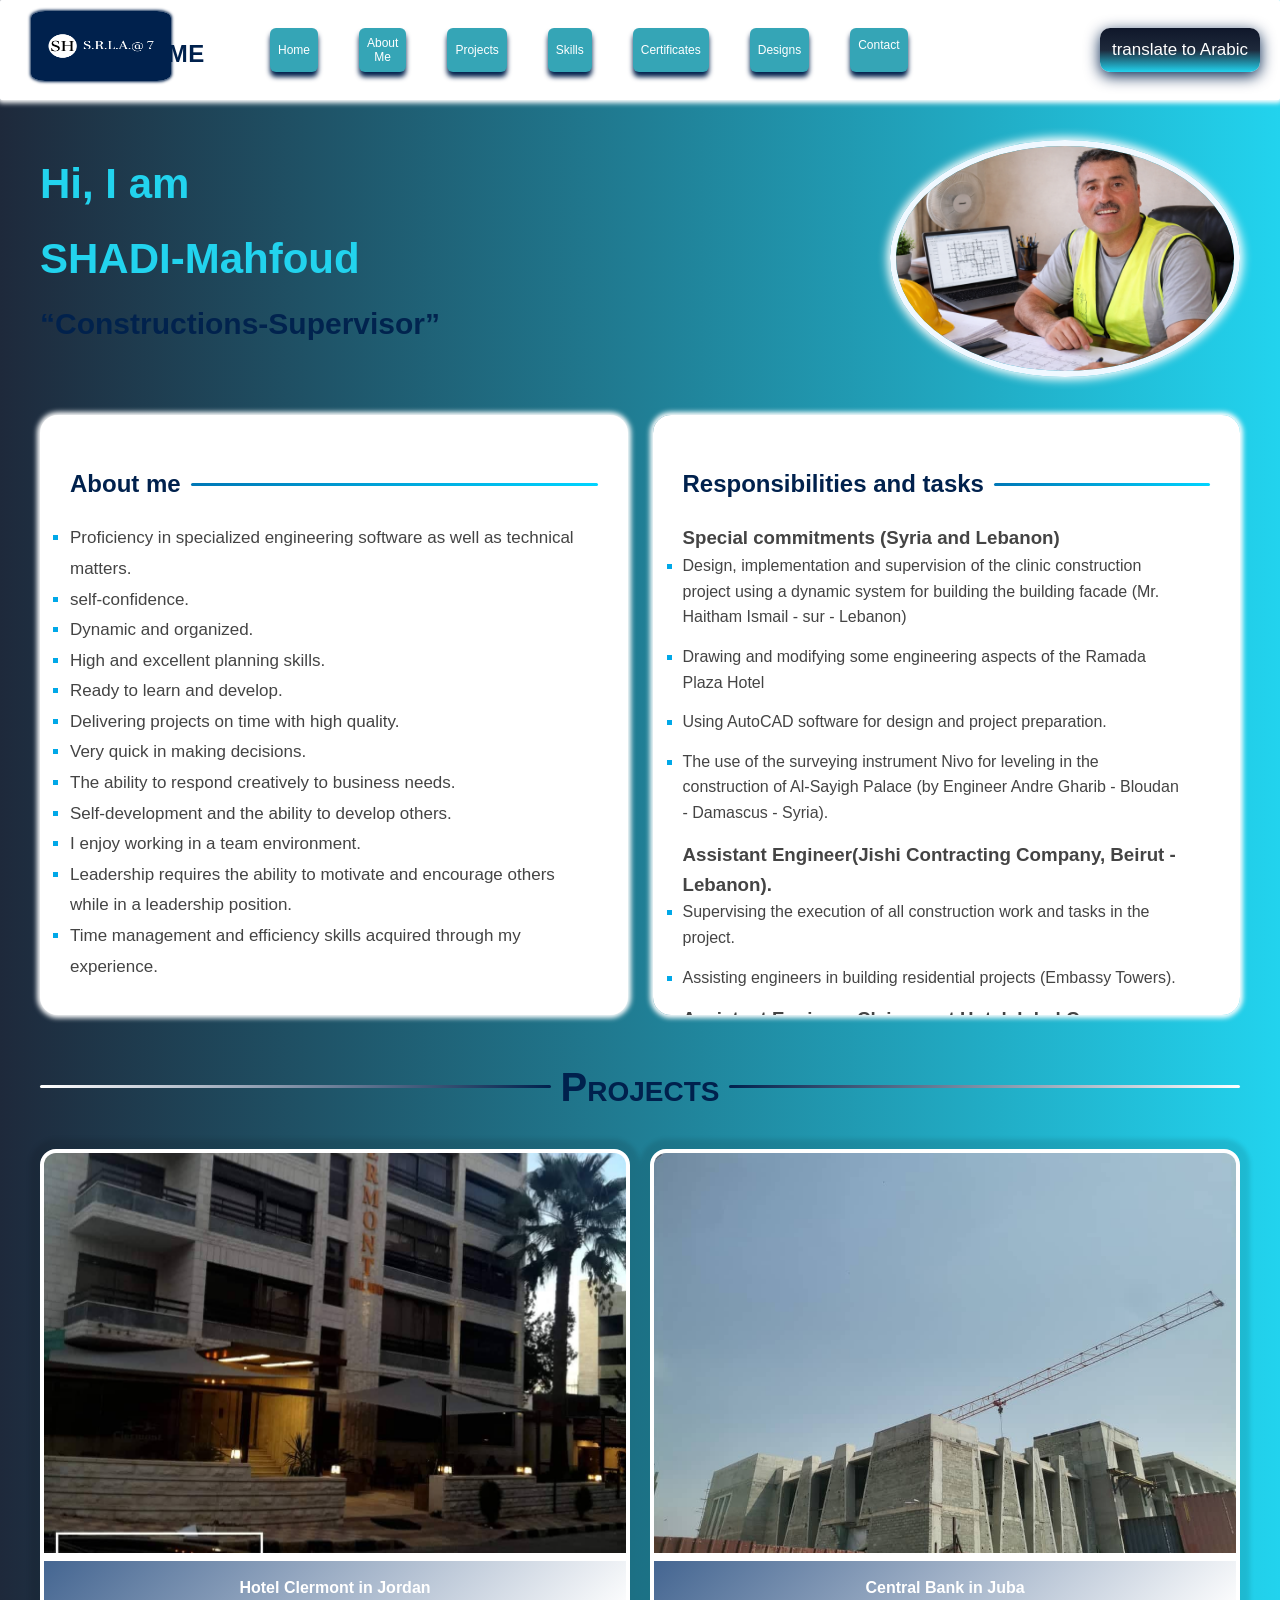
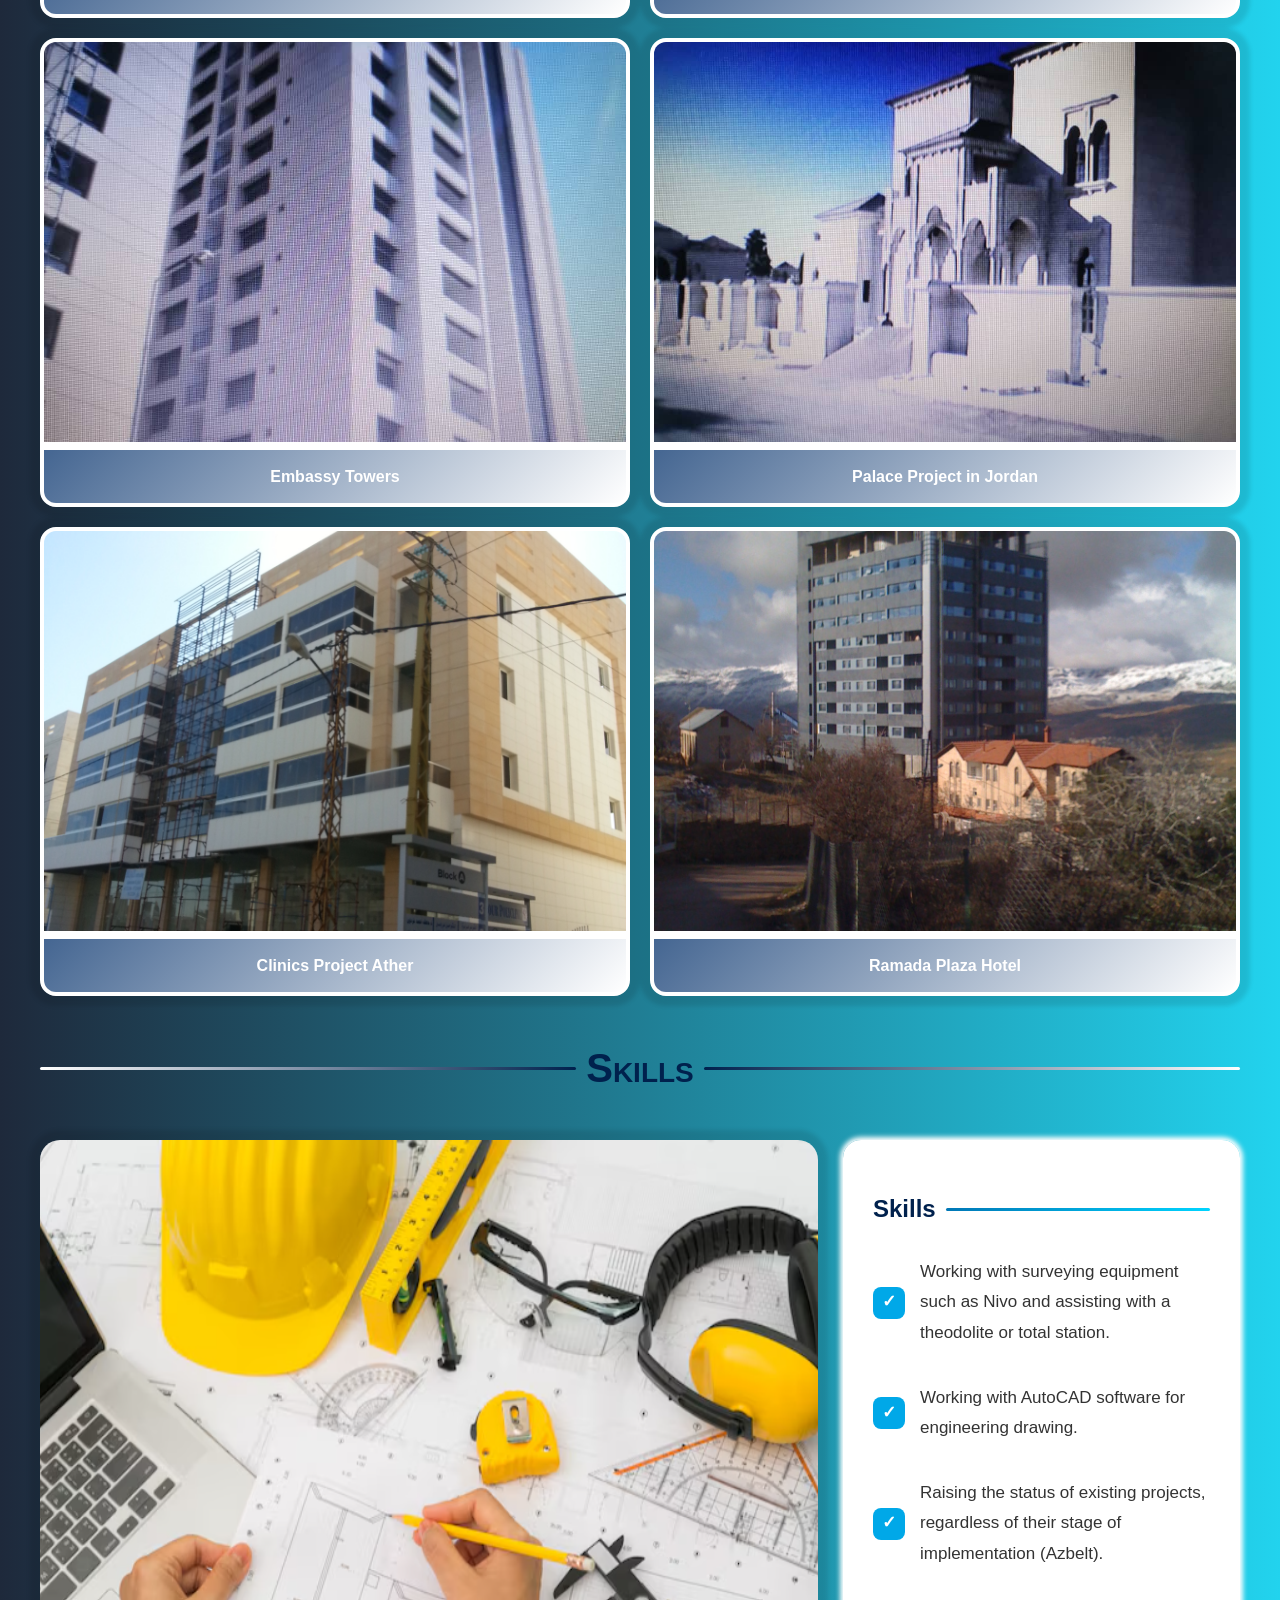
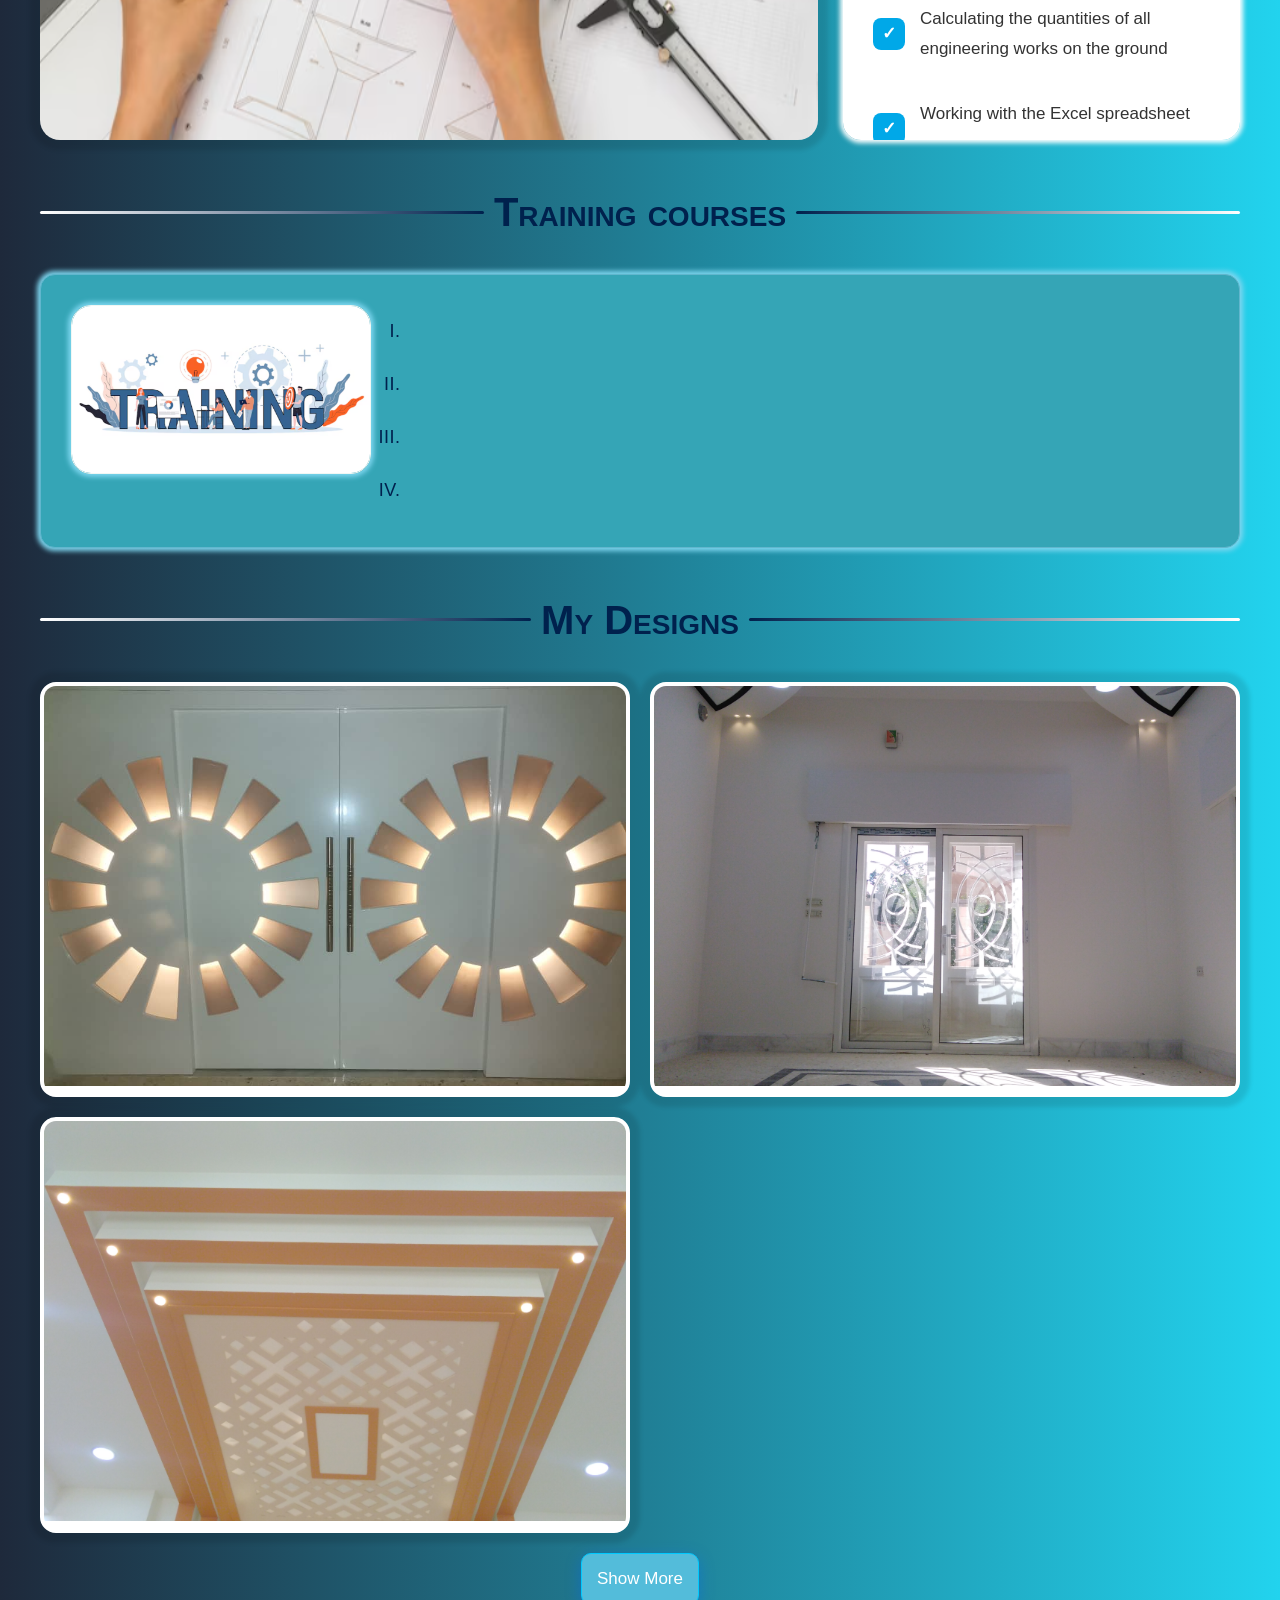
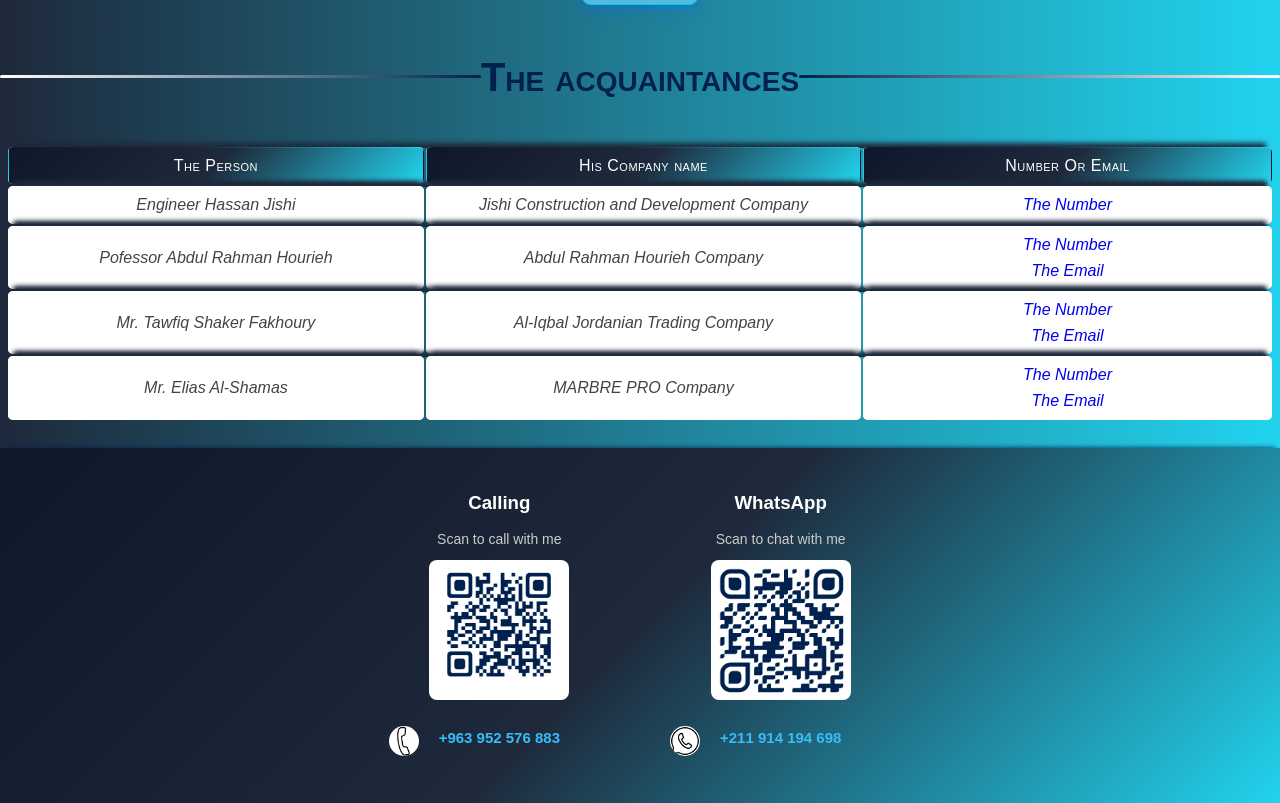
<file: index.html>
<!DOCTYPE html>
<html lang="en" dir="auto">

<head>
    <meta charset="UTF-8">
    <meta name="viewport" content="width=device-width, initial-scale=1.0">
    <title data-en="SHADI-Mahfoud" data-ar="شادي محفوض">SHADI-Mahfoud</title>
    <link rel="stylesheet" href="style.css">
    <link rel="icon" href="./logo.png">
    <meta name="description" content="Portfolio about me and my experiances">
    <script src="./script.js" defer></script>
</head>

<body>

    <!-- زر تبديل اللغة (ثابت في الأعلى) -->
    <button id="lang-toggle" class="lang-btn">
        translate to Arabic
    </button>

    <header>
        <div class="brand">
        <a class="navbar-brand">
            <img src="logo.png" alt="brand"  class="nav-photo">
            </div>
            <div class="marquee-container">
                <span class="SS" data-en="RESUME" data-ar="السيرة الذاتية">RESUME</span>
            </div>
        </a>

        <nav id="AA">
            <div class="nav">
                <button class="B" onclick="document.getElementById('A').scrollIntoView({behavior:'smooth'})"
                    data-en="Home" data-ar="الرئيسية">Home</button>
                <button class="B" onclick="document.getElementById('aa').scrollIntoView({behavior:'smooth'})"
                    data-en="About Me" data-ar="عني">About Me</button>
                <button class="B" onclick="document.getElementById('AAA').scrollIntoView({behavior:'smooth'})"
                    data-en="Projects" data-ar="مشاريعي">Projects</button>
                <button class="B" onclick="document.getElementById('AAAA').scrollIntoView({behavior:'smooth'})"
                    data-en="Skills" data-ar="مهاراتي">Skills</button>
                <button class="B" onclick="window.location.href='index2.html'" target="_self" data-en="Certificates"
                    data-ar="الشهادات">Certificates</button>
                <button class="B" onclick="document.getElementById('De').scrollIntoView({behavior:'smooth'})"
                    data-en="designs" data-ar="تصاميم">Designs</button>
                <a href="mailto:shadi.mahfoud7@gmail" class="B" data-en="Contact" data-ar="تواصل"> Contact</a>
            </div>
        </nav>
      
    
    </header>

    <div class="container">

        <section class="content">
            <div class="section-content">
                <div class="header-text">
                    <h3 class="name" id="A" data-en="Hi, I am" data-ar="مرحبا، أنا">Hi, I am</h3>
                    <h1 class="name" data-en="SHADI-Mahfoud" data-ar="شادي محفوض">SHADI-Mahfoud</h1>
                    <p class="title" data-en="Constructions-Supervisor" data-ar="مشرف إنشاءات"><q>Constructions-Supervisor</q>
                    </p>
                </div>
                <div class="profile-image">
                    <img src="./file_00000000949871fdbe16b26cdf6a8766.png" alt="Shadi -mahfoud">
                </div>
            </div>
        </section>


        <section>
            <div class="main-content">
                <div class="card" id="aa">
                    <h2 class="section-title" data-en="About me" data-ar="نبذة عني">About me</h2>
                    <ul class="about-text">
                        <li data-en="Proficiency in specialized engineering software as well as technical matters."
                            data-ar="إتقان برامج الهندسة المتخصصة بالإضافة إلى المسائل الفنية.">Proficiency in
                            specialized engineering software as well as technical matters.</li>
                        <li data-en="self-confidence." data-ar="الثقة بالنفس.">self-confidence.</li>
                        <li data-en="Dynamic and organized." data-ar="ديناميكي ومنظم.">Dynamic and organized.</li>
                        <li data-en="High and excellent planning skills." data-ar="مهارات تخطيط عالية وممتازة.">High and
                            excellent planning skills.</li>
                        <li data-en="Ready to learn and develop." data-ar="مستعد للتعلم والتطوير.">Ready to learn and
                            develop.</li>
                        <li data-en="Delivering projects on time with high quality."
                            data-ar="تسليم المشاريع في الوقت المحدد وبجودة عالية.">Delivering projects on time with high
                            quality.</li>
                        <li data-en="Very quick in making decisions." data-ar="سريع جداً في اتخاذ القرارات.">Very quick
                            in making decisions.</li>
                        <li data-en="The ability to respond creatively to business needs."
                            data-ar="القدرة على الاستجابة الإبداعية لحاجات العمل.">The ability to respond creatively to
                            business needs.</li>
                        <li data-en="Self-development and the ability to develop others."
                            data-ar="التطوير الذاتي والقدرة على تطوير الآخرين.">Self-development and the ability to
                            develop others.</li>
                        <li data-en="I enjoy working in a team environment." data-ar="أستمتع بالعمل ضمن بيئة فريق.">I
                            enjoy working in a team environment.</li>
                        <li data-en="Leadership requires the ability to motivate and encourage others while in a leadership position."
                            data-ar="القيادة, لدي القدرة على تحفيز وتشجيع الآخرين أثناء تولي منصب قيادي.">Leadership
                            requires the ability to motivate and encourage others while in a leadership position.</li>
                        <li data-en="Time management and efficiency skills acquired through my experience"
                            data-ar="مهارات إدارة الوقت والكفاءة المكتسبة من خلال خبرتي">Time management and efficiency
                            skills acquired through my experience.</li>
                    </ul>
                </div>

                <!-- Responsibilities -->
                <div class="card">
                    <h2 class="section-title" data-en="Responsibilities and tasks" data-ar="المسؤوليات والمهام">
                        Responsibilities and tasks</h2>
                    <ul class="experience-list">
                        <h3 data-en="Special commitments (Syria and Lebanon)" data-ar="التزامات خاصة (سوريا ولبنان)">
                            Special commitments (Syria and Lebanon)</h3>
                        <li data-en="Design, implementation and supervision of the clinic construction project using a dynamic system for building the building facade (Mr. Haitham Ismail - sur - Lebanon)"
                            data-ar="تصميم وتنفيذ وإشراف مشروع بناء العيادة باستخدام نظام ديناميكي لبناء واجهة المبنى (السيد هيثم إسماعيل - صور - لبنان)">
                            Design, implementation and supervision of the clinic construction project using a dynamic
                            system for building the building facade (Mr. Haitham Ismail - sur - Lebanon)</li>
                        <li data-en="Drawing and modifying some engineering aspects of the Ramada Plaza Hotel"
                            data-ar="رسم وتعديل بعض الجوانب الهندسية لفندق رمادا بلازا">Drawing and modifying some
                            engineering aspects of the Ramada Plaza Hotel</li>
                        <li data-en="Using AutoCAD software for design and project preparation"
                            data-ar="استخدام برنامج أوتوكاد للتصميم وإعداد المشاريع">Using AutoCAD software for design
                            and project preparation.</li>
                        <li data-en="The use of the surveying instrument Nivo for leveling in the construction of Al-Sayigh Palace (by Engineer Andre Gharib - Bloudan - Damascus - Syria)"
                            data-ar="استخدام جهاز المساحة نيفو للتسوية في بناء قصر الصايغ (بواسطة المهندس أندريه غريب - بلودان - دمشق - سوريا)">
                            The use of the surveying instrument Nivo for leveling in the construction of Al-Sayigh
                            Palace (by Engineer Andre Gharib - Bloudan - Damascus - Syria).</li>

                        <h3 data-en="Assistant Engineer (Jishi Contracting Company, Beirut - Lebanon)"
                            data-ar=" مساعد مهندس (شركة جيشي للمقاولات، بيروت - لبنان)">Assistant Engineer(Jishi
                            Contracting Company, Beirut - Lebanon).</h3>
                        <li data-en="Supervising the execution of all construction work and tasks in the project"
                            data-ar="إشراف تنفيذ جميع أعمال البناء والمهام في المشروع">Supervising the execution of all
                            construction work and tasks in the project.</li>
                        <li data-en="Assisting engineers in building residential projects (Embassy Towers)"
                            data-ar="مساعدة المهندسين في بناء المشاريع السكنية (أبراج السفارة)">Assisting engineers in
                            building residential projects (Embassy Towers).</li>

                        <h3 data-en="Assistant Engineer Clairemont Hotel, Iqbal Company, Amman - Jordan"
                            data-ar=" مساعد  مهندس فندق كليرمونت، شركة إقبال، عمان - الأردن">Assistant Engineer
                            Clairemont Hotel, Iqbal Company, Amman - Jordan.</h3>
                        <li data-en="Redesigning and restructuring the top floor of the hotel and converting it from apartments to single rooms."
                            data-ar="إعادة تصميم وإعادة هيكلة الطابق العلوي للفندق وتحويله من شقق إلى غرف فردية.">
                            Redesigning and restructuring the top floor of the hotel and converting it from apartments
                            to single rooms.</li>
                        <h3 data-en="Technical Supervisor and Executive Supervisor, Five Star Hotel (Ramada Plaza - Bloudan - Damascus - Syria)"
                            data-ar="مشرف فني ومشرف تنفيذي، فندق خمس نجوم (رمادا بلازا - بلودان - دمشق - سوريا)">
                            Technical Supervisor and Executive Supervisor, Five Star Hotel (Ramada Plaza - Bloudan -
                            Damascus - Syria).</h3>
                        <li data-en="Stone installation on hotel facades (using a mechanical system)"
                            data-ar="تركيب الحجر على واجهات الفندق (باستخدام نظام ميكانيكي)">Stone installation on hotel
                            facades (using a mechanical system).</li>
                        <li data-en="Preparing the carpentry and stonework for the hotel's floor facades"
                            data-ar="إعداد الأعمال النجارة والحجر لواجهات طوابق الفندق">Preparing the carpentry and
                            stonework for the hotel's floor facades.</li>
                        <li data-en="Wood working work inside the hotel" data-ar="أعمال النجارة الخشبية داخل الفندق">
                            Wood working work inside the hotel.</li>
                        <li data-en="Performing all work related to the installation of gypsum boards on walls and ceilings"
                            data-ar="تنفيذ جميع الأعمال المتعلقة بتركيب ألواح الجبس على الجدران والسقوف">Performing all
                            work related to the installation of gypsum boards on walls and ceilings.</li>
                        <li data-en="Adjusting and raising balconies and some floors of the building for fire suppression systems"
                            data-ar="تعديل ورفع الشرفات وبعض طوابق المبنى لأنظمة مكافحة الحريق">Adjusting and raising
                            balconies and some floors of the building for fire suppression systems.</li>
                        <li data-en="Study and execution of topographic surveys for the main street in front of the hotel, as well as elevators, stairs, and some floors - Follow-up and supervision of construction work at Majesty Cafe - Al-Mazzeh Street - Damascus"
                            data-ar="دراسة وتنفيذ المسوحات الطبوغرافية للشارع الرئيسي أمام الفندق، بالإضافة إلى المصاعد والسلالم وبعض الطوابق - متابعة وإشراف أعمال البناء في مقهى ماجيستي - شارع المزة - دمشق">
                            Study and execution of topographic surveys for the main street in front of the hotel, as
                            well as elevators, stairs, and some floors - Follow-up and supervision of construction work
                            at Majesty Cafe - Al-Mazzeh Street - Damascus</li>
                        <li data-en="Calculation of quantities of carpentry work used in the office of Mr. Tariq Ibrahim - Al-Mazzeh - Damascus"
                            data-ar="حساب كميات أعمال النجارة المستخدمة في مكتب السيد طارق إبراهيم - المزة - دمشق">
                            Calculation of quantities of carpentry work used in the office of Mr. Tariq Ibrahim -
                            Al-Mazzeh - Damascus.</li>

                        <h3 data-en="(The company's top official) Marb.Pro Company is headquartered in Lebanon, but operates in Jordan."
                            data-ar="(المسؤول الأعلى في الشركة) شركة مارب.برو مقرها في لبنان، لكن تعمل في الأردن.">(The
                            company's top official)Marb.Pro Company is headquartered in Lebanon, but operates in Jordan.
                        </h3>
                        <li data-en="Implementation and supervision of stone cladding works for exterior facades using a mechanical system"
                            data-ar="تنفيذ وإشراف أعمال تكسية الحجر لواجهات خارجية باستخدام نظام ميكانيكي">
                            Implementation and supervision of stone cladding works for exterior facades using a
                            mechanical system. </li>
                        <li data-en="Interior tiling, gardens, waterfalls and swimming pools"
                            data-ar="تبليط داخلي، حدائق، شلالات ومسابح">Interior tiling, gardens, waterfalls and
                            swimming pools.</li>

                        <h4 data-en="Projects :" data-ar="المشاريع :">Projects :</h4>
                        <ol type="I">
                            <li data-en="Mr. Tawfiq Fakhoury's Palace Project (Dabouq - Amman - Jordan)."
                                data-ar="مشروع قصر السيد توفيق فاخوري (دابوق - عمان - الأردن).">Mr. Tawfiq Fakhoury's
                                Palace Project (Dabouq - Amman - Jordan).</li>
                            <li data-en="Mr. Walid Fakhoury's villa project (Mahis - Amman - Jordan)."
                                data-ar="مشروع فيلا السيد وليد فاخوري (ماحس - عمان - الأردن).">Mr. Walid Fakhoury's
                                villa project (Mahis - Amman - Jordan).</li>
                        </ol>
                        <h3 data-en="Abdul Rahman Hourieh Contracting Company, Beirut, Lebanon"
                            data-ar="شركة عبد الرحمن حورية للمقاولات بيروت-لبنان">Abdul Rahman Hourieh Contracting
                            Company, Beirut, Lebanon.</h3>
                        <h4 data-en="surveyor's assistant" data-ar="مساعد مساح"><strong>surveyor's assistant</strong>
                        </h4>
                        <ol type="A">
                            <li data-en="Beit Al Khair School Project, Beirut, Lebanon"
                                data-ar="مشروع مدرسة بيت الخير.بيروت- لبنان">Beit Al Khair School Project, Beirut,
                                Lebanon.</li>
                            <li data-en="A building project in the port area of ​​Al-Hosn, downtown Beirut."
                                data-ar="مشروع مبنى في منطقة ميناء الحصن.وسط بيروت">A building project in the port area
                                of ​​Al-Hosn, downtown Beirut.</li>
                            <li data-en="Central Building Rehabilitation Project, Downtown Beirut"
                                data-ar="مشروع تأهيل مبنى المركزية.وسط بيروت">Central Building Rehabilitation Project,
                                Downtown Beirut</li>
                            <li data-en="Verdun Hotel Project, a four-star hotel in Verdun, Beirut."
                                data-ar="مشروع فندق فردان اربع نجوم .فردان بيروت">Verdun Hotel Project, a four-star
                                hotel in Verdun, Beirut.</li>
                            <li data-en="Mohammad Al-Amin Mosque Project, Martyrs' Square, Downtown Beirut"
                                data-ar="مشروع جامع محمد الأمين .ساحة الشهداء وسط بيروت">Mohammad Al-Amin Mosque
                                Project, Martyrs' Square, Downtown Beirut.</li>
                            <li data-en="Road project around the government hospital, Bir Hassan, Beirut"
                                data-ar="مشروع طريق حول المشفى الحكومي.بئر حسن.بيروت">Road project around the government
                                hospital, Bir Hassan, Beirut.</li>
                            <li data-en="Clemenceau Hospital Construction Project, Hamra, Beirut."
                                data-ar="مشروع بناء مستشفى كليمنصو.الحمراء.بيروت.">Clemenceau Hospital Construction
                                Project, Hamra, Beirut.</li>
                        </ol>
                    </ul>
                </div>
            </div>
        </section>


        <section class="projects">
            <h2 class="projects-title" id="AAA" data-en="Projects" data-ar="مشاريعي">Projects</h2>
            <div class="projects-grid">
                <div class="project-card">
                    <img src="./FB_IMG_1774873145358.jpg" alt="Hotel">
                    <div class="label" data-en="Hotel Clermont in Jordan" data-ar="فندق كليرمونت في الأردن">Hotel
                        Clermont in Jordan</div>
                </div>
                <div class="project-card">
                    <img src="./IMG-20260329-WA0020.jpg" alt="Bank">
                    <div class="label" data-en="Central Bank in Juba" data-ar="البنك المركزي في جوبا">Central Bank in
                        Juba</div>
                </div>
                <div class="project-card">
                    <img src="./IMG-20260329-WA0047.jpg" alt="towers">
                    <div class="label" data-en="Embassy Towers" data-ar="أبراج السفارة">Embassy Towers</div>
                </div>
                <div class="project-card">
                    <img src="./IMG-20260329-WA0053.jpg" alt="Palace">
                    <div class="label" data-en="Palace Project in Jordan" data-ar="مشروع القصر في الأردن">Palace Project
                        in Jordan</div>
                </div>
                <div class="project-card">
                    <img src="./20140331_092910.jpg" alt="clinics">
                    <div class="label" data-en="Clinics Project Ather" data-ar="مشروع العيادات عاثر">Clinics Project
                        Ather</div>
                </div>
                <div class="project-card">
                    <img src="./IMG_0315.JPG" alt="Hotel">
                    <div class="label" data-en="Ramada Plaza Hotel" data-ar="فندق رمادا بلازا">Ramada Plaza Hotel</div>
                </div>
            </div>
        </section>

        <!-- Skills -->
        <h2 class="projects-title" id="AAAA" data-en="Skills" data-ar="المهارات">Skills</h2>
        <div class="bottom-section">
            <img src="./Screenshot 2026-04-13 172457.png" alt="photo about skills" class="image">
            <div class="skills-card card">
                <h2 class="section-title" data-en="Skills" data-ar="المهارات">Skills</h2>
                <ul class="skills-list">
                    <li data-en="Working with surveying equipment such as Nivo and assisting with a theodolite or total station."
                        data-ar="العمل مع معدات المساحة مثل نيفو والمساعدة في الثيودوليت أو المحطة الكلية.">Working with
                        surveying equipment such as Nivo and assisting with a theodolite or total station.</li>
                    <li data-en="Working with AutoCAD software for engineering drawing."
                        data-ar="العمل مع برنامج أوتوكاد للرسم الهندسي.">Working with AutoCAD software for engineering
                        drawing.</li>
                    <li data-en="Raising the status of existing projects, regardless of their stage of implementation (Azbelt)."
                        data-ar="رفع حالة المشاريع القائمة، بغض النظر عن مرحلة تنفيذها (أزبلت).">Raising the status of
                        existing projects, regardless of their stage of implementation (Azbelt).</li>
                    <li data-en="Calculating the quantities of all engineering works on the ground"
                        data-ar="حساب كميات جميع الأعمال الهندسية على الأرض">Calculating the quantities of all
                        engineering works on the ground</li>
                    <li data-en="Working with the Excel spreadsheet program"
                        data-ar="العمل مع برنامج جدول البيانات إكسل">Working with the Excel spreadsheet program</li>
                    <li data-en="Working with the Word text program" data-ar="العمل مع برنامج النصوص وورد">Working with
                        the Word text program</li>
                    <li data-en="Exterior stonework contracting for all projects using the mechanical system"
                        data-ar="إشراف وتنفيذ أعمال الحجر الخارجية لجميع المشاريع باستخدام النظام الميكانيكي" >Exterior
                        stonework contracting for all projects using the mechanical system</li>
                    <li data-en="Supervision of finishing works for all projects, regardless of their design and type."
                        data-ar="الإشراف على أعمال التشطيب لجميع المشاريع، بغض النظر عن تصميمها ونوعها.">Supervision of
                        finishing works for all projects, regardless of their design and type.</li>
                    <li data-en="Interior tiling, swimming pool and waterfall works contracts"
                        data-ar="عقود أعمال التبليط الداخلي والمسابح والشلالات">Interior tiling, swimming pool and
                        waterfall works contracts</li>
                </ul>
            </div>
        </div>

        <h2 class="projects-title" data-en="Training courses" data-ar="الدورات التدريبية">Training courses</h2>
        <div class="Special">
            <div class="Ali">
                <img src="./training.png" alt="training" class="training">
            </div>

            <div class="card-body">
                <ol type="I">
                    <li data-en="Specialized course in the use of surveying equipment (Nivo and Total Station)."
                        data-ar=".دورة خاصة في استخدام اجهزة المساحة نيفو و توتال ستيشن"></li>
                    <li data-en="English language course at Al-Zahraa Institute."
                        data-ar="دورة في اللغة الانكليزية في معهد الزهراء."></li>
                    <li data-en="Special AutoCAD course." data-ar="دورة اتوكاد خاصة."></li>
                    <li data-en=" ICDL course in Somar Institute." data-ar="دورة ICDL في معهد سومر"></li>
                </ol>

            </div>
        </div>

        <h2 class="projects-title" id="De" data-en=" My Designs" data-ar="تصاميمي">My Designs</h2>

        <div class="projects-grid">
            <div class="project-card">
                <img src="./IMG-20260329-WA0083.jpg" alt="decore">
            </div>
            <div class="project-card">
                <img src="./IMG_20240930_151152.jpg" alt="Bank">

            </div>
            <div class="project-card">
                <img src="./IMG_20240930_151106.jpg" alt="towers">

            </div>
        </div>

        <button class="button" onclick="window.location.href='index3.html'" data-ar="عرض المزيد" data-en="Show more">Show More</button>
    </div>

    <h1 class="AD" data-en="The acquaintances" data-ar="المعرفين">The acquaintances</h1>
    <div class="table">
        <div class="Table">
        <table border="1">
            <tr>
                <th data-en="The Person" data-ar="الشخص">The Person</th>
                <th data-en="His Company name " data-ar="اسم شركته">His Company name </th>
                <th data-en="Number Or Email" data-ar="رقم او إيميل">Number Or Email</th>
            </tr>
            <tr>
                <td data-en="Engineer Hassan Jishi" data-ar="المهندس حسن جشي">Engineer Hassan Jishi</td>
                <td data-en="Jishi Construction and Development Company" data-ar="شركة جشي للبناء والإعمار">Jishi
                    Construction and Development Company</td>
                <td><a href="tel:+96103673334" target="_blank" data-en="His Number" data-ar="الرقم">The Number</a> </td>
            </tr>
            <tr>
                <td data-en="Professor Abdul Rahman Hourieh" data-ar="الاستاذ عبد الرحمن حورية">Pofessor Abdul Rahman
                    Hourieh</td>
                <td data-en="Abdul Rahman Hourieh Company" data-ar="شركة عبد الرحمن حورية">Abdul Rahman Hourieh Company
                </td>
                <td><a href="tel:+96101399519 " target="_blank" data-en="Number" data-ar="الرقم">The Number</a> <br><a
                        href="mailto:info@hour" target="_blank" data-en="Email" data-ar="الإيميل"> The Email</a></td>
            </tr>
            <tr>
                <td data-en="Mr. Tawfiq Shaker Fakhoury" data-ar="السيد توفيق شاكر فاخوري">Mr. Tawfiq Shaker Fakhoury
                </td>
                <td data-en="Al-Iqbal Jordanian Trading Company" data-ar="شركة إقبال الأردنية للتجارة">Al-Iqbal
                    Jordanian Trading Company</td>
                <td><a href="tel:+962796888866" target="_blank" data-en="The Number" data-ar="الرقم">The Number</a><br>
                    <a href="mailto:www.clermont.com.jo" target="_blank" data-en="The Email" data-ar="الإيميل">The
                        Email</a>
                </td>
            </tr>
            <tr>
                <td data-en="Mr. Elias Al-Shamas" data-ar="السيد إلياس الشماس">Mr. Elias Al-Shamas</td>
                <td data-en="MARBRE PRO Company" data-ar="شركة ماربر برو">MARBRE PRO Company</td>
                <td><a href="tel:+96103383369" target="_blank" data-en="The Number" data-ar="الرقم">The Number</a><br>
                    <a href="mailto:Marpro@hotmail.com" target="_blank" data-en="The Email" data-ar="الإيميل">The
                        Email</a>
                </td>
            </tr>
        </table>
   </div>
    </div>

</body>



<footer class="footer">
  <div class="footer-container">

    <!-- WhatsApp -->
    <div class="footer-box">
      <h3>Calling</h3>
      <p>Scan to call with me</p>
      
      <img src="./QRcode.png" alt="WhatsApp QR" class="qr">

      <a href="tel:+963 952 576 883" target="_blank">
        <img src="./icons8-phone.gif" alt="icon" width="30" class="phone">
      <h3>+963 952 576 883</h3>
      </a>
    </div>

    <!-- Portfolio -->
    <div class="footer-box">
      <h3>WhatsApp</h3>
      <p>Scan to chat with me</p>
      
      <img src="./QR2code.png" alt="Portfolio QR" class="qr">

      <a href="https://wa.me/211914194698" target="_blank" class="whatsapp" >
  <img src="./icons8-whatsapp.gif" width="30">
  <h3> +211 914 194 698</h3>  
</a>  
     
    
    </div>

  </div>
</footer>
    </body>


</html>
</file>
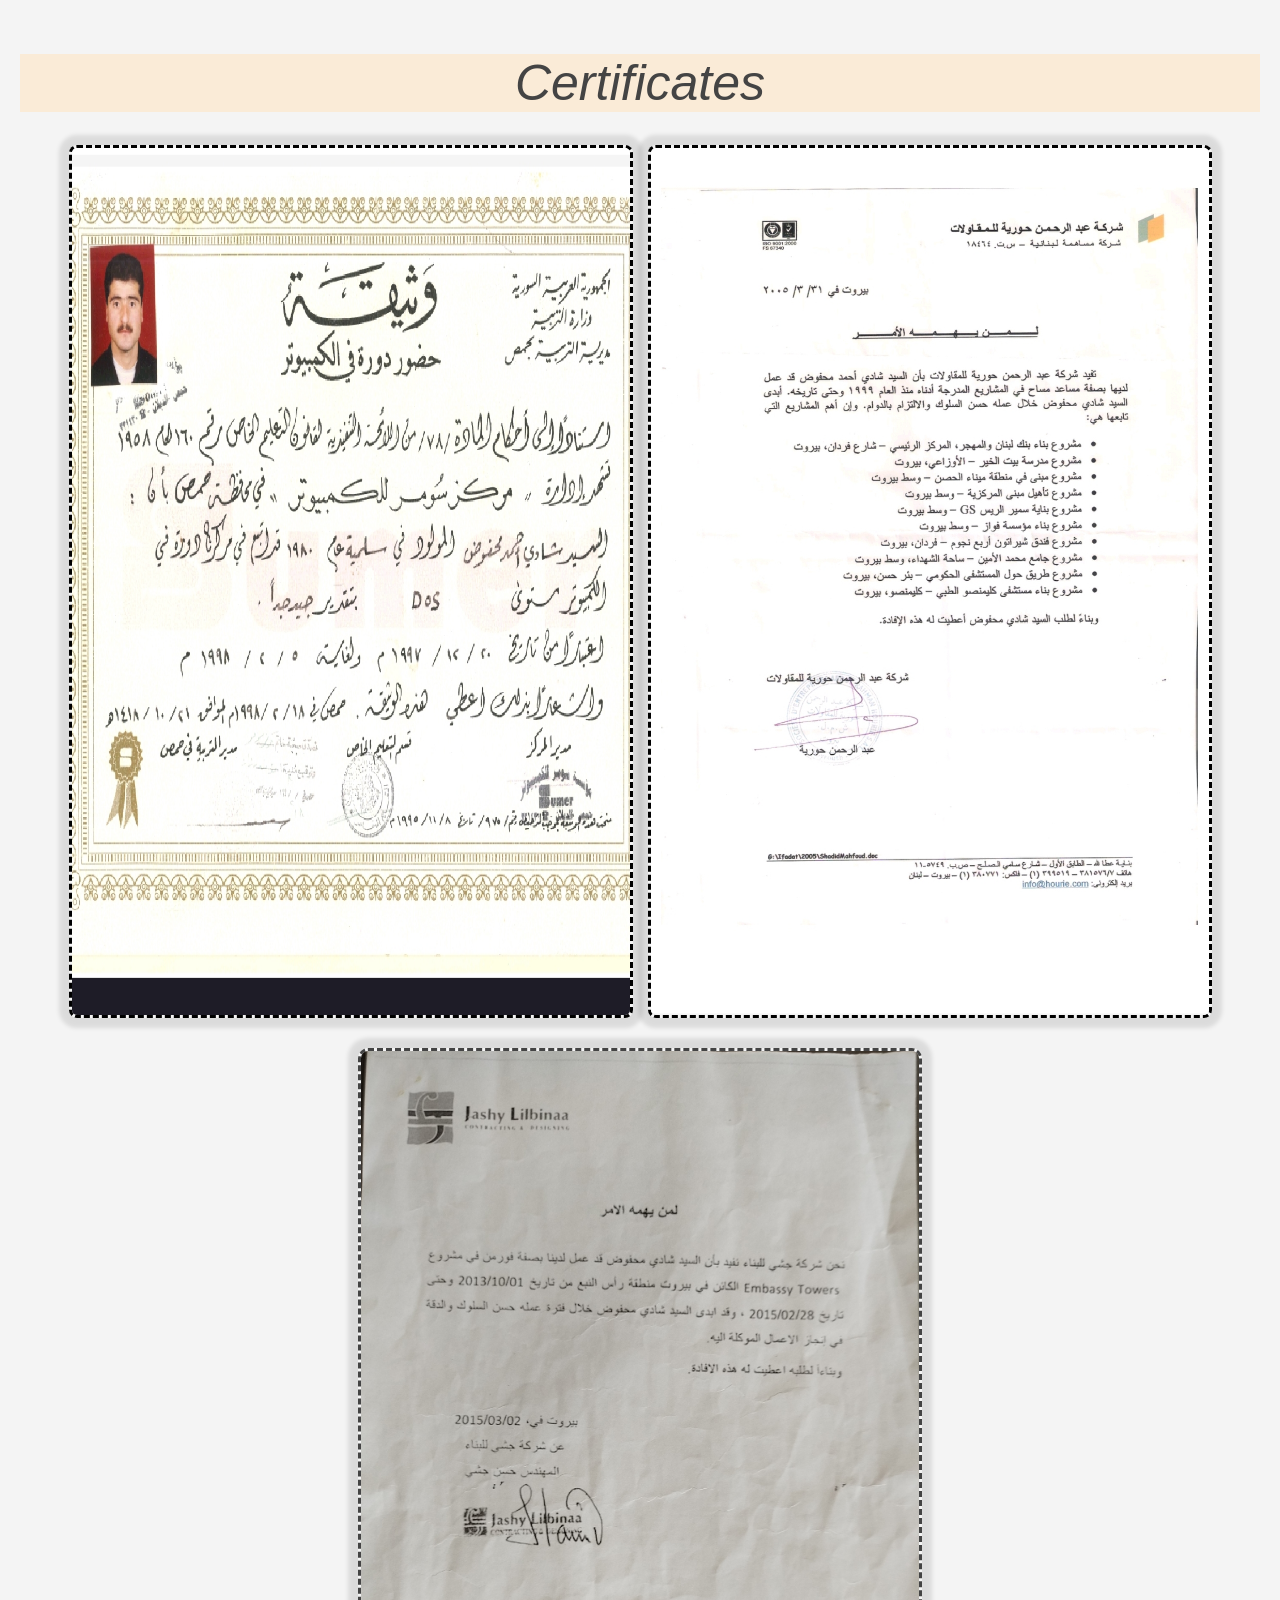
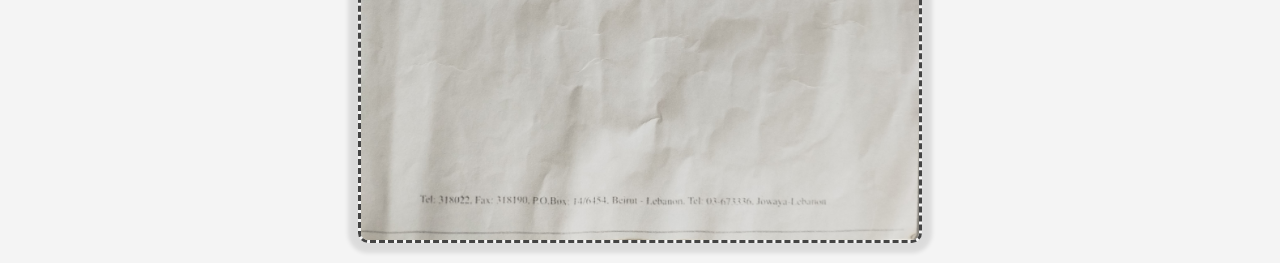
<file: index2.html>
<!DOCTYPE html>
<html lang="ar" dir="rtl">
<head>
    <meta charset="UTF-8">
    <meta name="viewport" content="width=device-width, initial-scale=1.0">
    <title>Certificates</title> 
    <style>
        body {
            margin: 0;
            padding: 20px;
            font-family: Arial, sans-serif;
            background: #f4f4f4;
        }
        
        .container {
            display: flex;           /* هذا اللي يخليهم جنب بعض */
            gap: 15px;               /* مسافة بين الصورتين */
            justify-content: center; /* يوسط الصورتين في الصفحة */
            flex-wrap: wrap;         /* لو الشاشة صغيرة ينزلو تحت بعض */
        }
        
        .container img {
            width: 45%;              /* كل صورة تقريباً نص الصفحة */
            max-width: 700px;        /* أقصى عرض للصورة */
            height: auto;            /* يحافظ على نسبة الصورة */
            border-radius: 8px;      /* حواف مدورة (اختياري) */
            box-shadow: 0  0 4px 10px rgba(0,0,0,0.1);
            border-style: dashed; /* ظل خفيف (اختياري) */
        }
        .Jishi{
            display: flex;
            justify-content: center;
            flex-wrap: wrap;
        }
         .Jishi img{
           width: 45%;;
         max-width: 700px;
         border-style: dashed;
         border-color: #444;
            margin-top: 30px;
            border-radius: 10px;
             box-shadow: 0  0 4px 10px rgba(0,0,0,0.1);
        }
        .title {
            text-align: center;
            font-family: sans-serif;
            font-style: italic;
            font-weight: 500;
            font-size: 50px;
            background-color:antiquewhite;
            color: #444;
        }
  

    </style>
</head>
<body>
    <h1 class="title">Certificates</h1>
    <div class="container">
        <img src="./Screenshot_2026-04-11-18-19-57-622_com.mi.globalbrowser-edit.jpg" alt="Certificate about me">
        <img src="./Screenshot_2026-04-11-18-20-14-368_com.mi.globalbrowser-edit.jpg" alt="ertificate about me ">
        
    </div>
<div class="Jishi">
<img src="./IMG_20260405_162436.jpg" alt="Certificate">
</div>
</body>
</html>
</file>
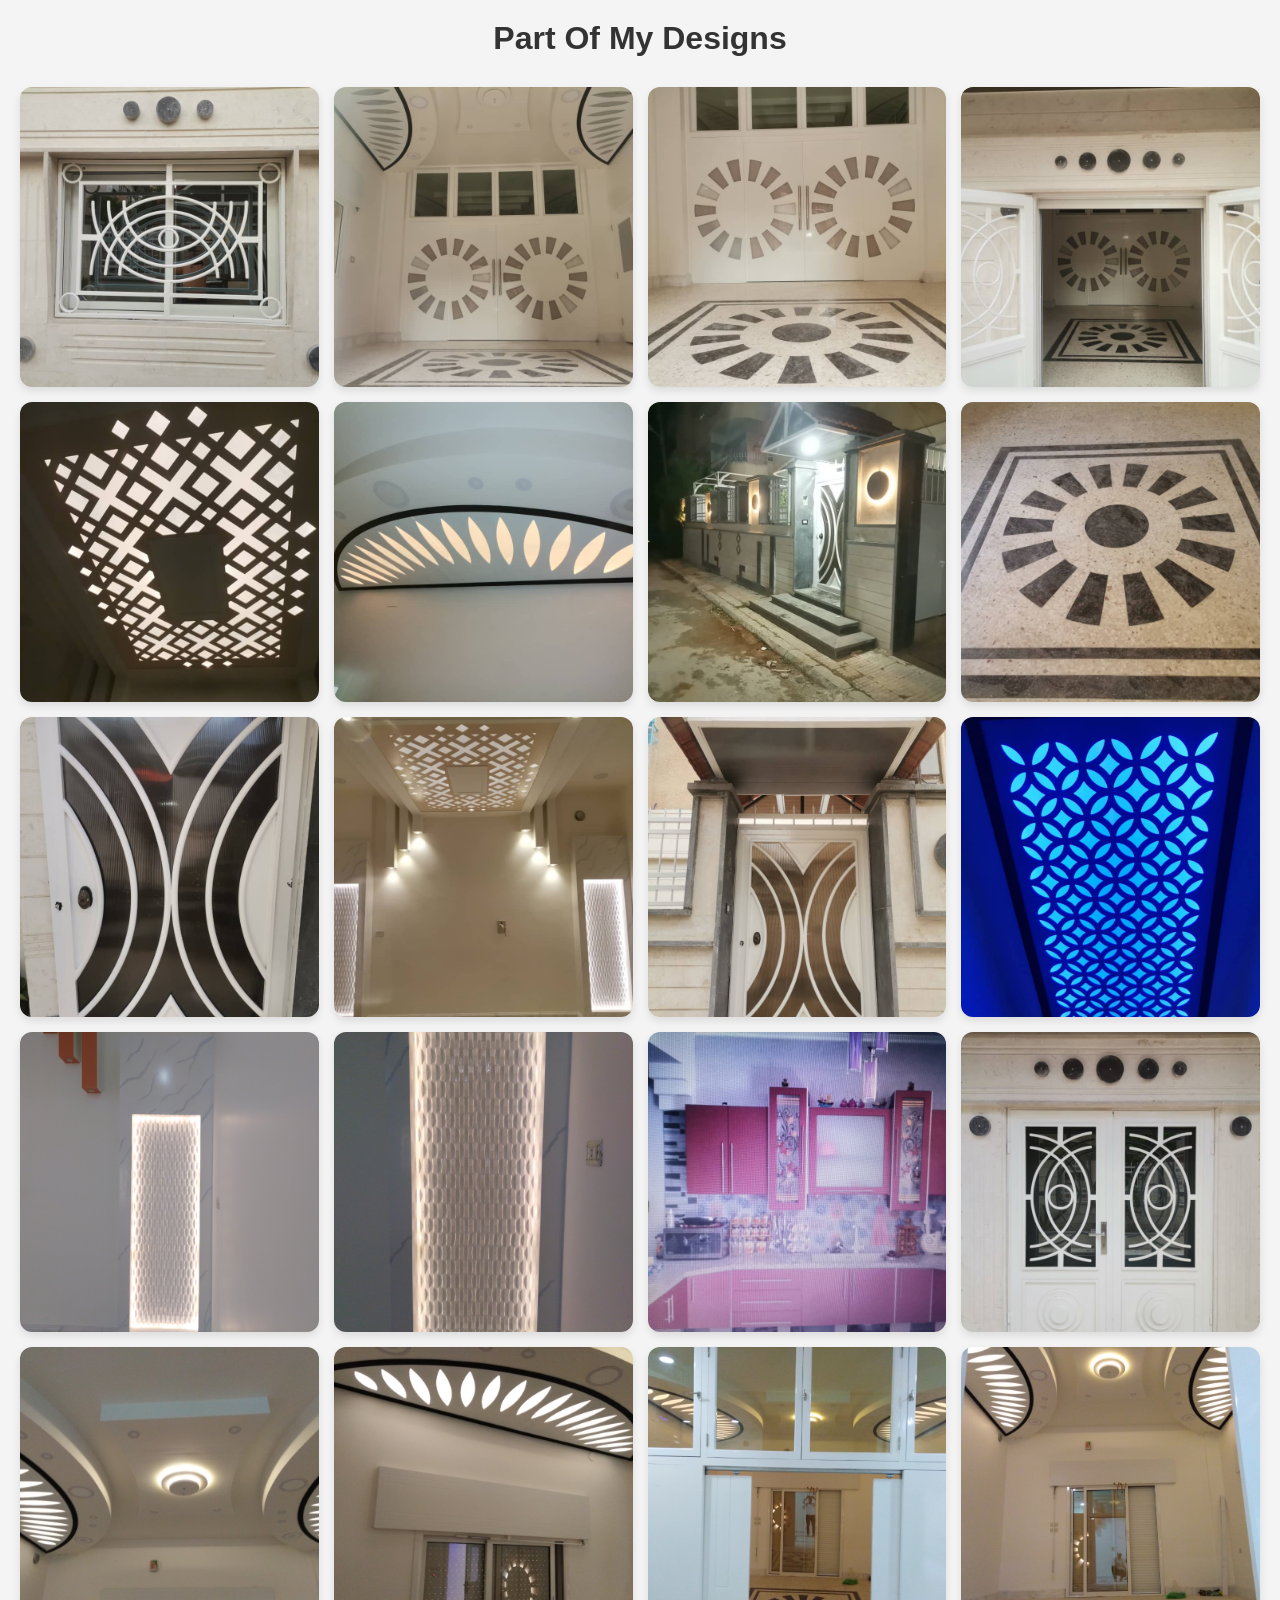
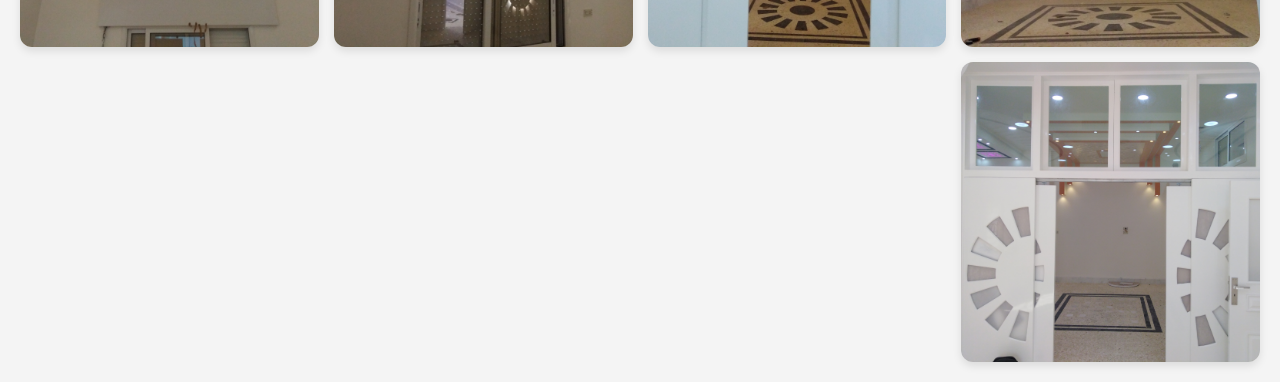
<file: index3.html>
<!DOCTYPE html>
<html lang="ar" dir="rtl">
<head>
    <meta charset="UTF-8">
    <meta name="viewport" content="width=device-width, initial-scale=1.0">
    <title>Photo about my designs</title>
    <style>
        * {
            margin: 0;
            padding: 0;
            box-sizing: border-box;
        }

        body {
            font-family: Arial, sans-serif;
            background-color: #f4f4f4;
            padding: 20px;
        }

        h1 {
            text-align: center;
            margin-bottom: 30px;
            color: #333;
        }

        .gallery {
            display: grid;
            grid-template-columns: repeat(auto-fit, minmax(250px, 1fr));
            gap: 15px;
            max-width: 1400px;
            margin: 0 auto;
        }

        .gallery img {
            width: 100%;
            height: 300px;
            object-fit: cover;
            border-radius: 12px;
            box-shadow: 0 4px 8px rgba(0, 0, 0, 0.1);
            transition: all 0.3s ease;
        }

        .gallery img:hover {
            transform: scale(1.05);
            box-shadow: 0 10px 20px rgba(0, 0, 0, 0.2);
        }

        
        @media (max-width: 600px) {
            .gallery img {
                height: 220px;
            }
        }
    </style>
</head>
<body>

    <h1> Part Of My Designs</h1>

    <div class="gallery">
        <img src="./IMG-20260329-WA0071.jpg" alt="صورة 1">
        <img src="./IMG-20260329-WA0073.jpg" alt="صورة 2">
        <img src="./IMG-20260329-WA0074_1.jpg" alt="صورة 3">
        <img src="./IMG-20260329-WA0076.jpg" alt="صورة 4">
        <img src="./IMG-20260329-WA0077.jpg" alt="صورة 5">
        <img src="./IMG-20260329-WA0082.jpg" alt="صورة 6">
        <img src="./IMG-20260329-WA0085.jpg" alt="صورة 7">
        <img src="./IMG-20260329-WA0088.jpg" alt="صورة 8">
        <img src="./IMG-20260329-WA0089.jpg" alt="صورة 9">
        <img src="./IMG-20260329-WA0097.jpg" alt="صورة 10">
        <img src="./IMG-20260329-WA0090.jpg" alt="صورة 11">
        <img src="./IMG-20260329-WA0092.jpg" alt="صورة 12">
        <img src="./IMG-20260329-WA0096.jpg" alt="صورة 13">
        <img src="./IMG-20260329-WA0065.jpg" alt="صورة 14">
        <img src="./IMG_20241008_115506.jpg" alt="صورة 15">
        <img src="./IMG_20241008_115459.jpg" alt="صورة 16">
        <img src="./IMG_20241005_173315.jpg" alt="صورة 17">
        <img src="./IMG_20241005_173302.jpg" alt="صورة 18">
        <img src="./IMG_20241005_173219.jpg" alt="صورة 19">
        <img src="./IMG_20241005_173049.jpg" alt="صورة 20">
        <img src="./IMG_20240930_151243.jpg" alt="صورة 21">
      
    </div>

</body>
</html>
</file>
<file: style.css>
* {

    margin: 0;
    padding: 0;
    box-sizing: border-box;
}

body {
   font-family: 'Cairo', sans-serif;
    background: linear-gradient(90deg, #1e293b, #22d3ee);
    background-blend-mode: multiply;
    background-position: center;
    background-repeat: no-repeat;
    background-size: cover;
    color: #333;
    line-height: 1.6;
    overflow-x: hidden;       
   

}

.footer {
  background:linear-gradient(135deg,#0f172a,#1e293b,#22d3ee);
  padding: 40px 20px;
  color: #fff;
  margin-top: 20px;
  box-shadow: 0 -5px 5px -5px #00214d;
}

.footer-container {
  display: flex;
  justify-content: center;
  gap: 60px;
  flex-wrap: wrap;
  text-align: center;
}

.footer-box h3 {
  margin-bottom: 10px;
}

.footer-box p {
  font-size: 14px;
  color: #ccc;
 
}
.whatsapp img,.phone {
    position: relative;
    border-radius:50%;
margin-right: 20px;
  
}

.footer-box a h3{
    float: right;
   font-size: 15px;
margin-right: 50px;

    
}
.qr {
  width: 140px;   /* حجم صغير ومرتب */
  height: auto;
  margin: 10px 0;
  border-radius: 8px;
  background: #fff;
  padding: 3px;
}

.footer-box a {
  display: block;
  margin-top: 8px;
  color: #38bdf8;
  text-decoration: none;
  
}
.footer-box a:hover {
  text-decoration: underline;
}


header {
    position: fixed;
    width: 100%;
    z-index: 1000;
    display: flex;
    justify-content: space-between;
    align-items: center;
    background-color: #ffffff;
    box-shadow: 0 0 5px 3px #ffffff;
    border: solid 0.5px #ffffff;
    border-radius: 2px;
    height: 100px;
    padding-left: 30px;
    padding-right: 30px;
}

.marquee-container {
    overflow: hidden;
    width: 80px;
    /* حجم الحاوية */
    white-space: nowrap;
    display: inline-block;
   align-items: center;
   margin-top: 15px;
   margin-left:-1px
 
   

}

.SS {
    color: #00214d;
    font-size: 10px;
    font-family: sans-serif;
    font-weight: 600;
    letter-spacing: 0.5px;
    display: inline-block;
    position: relative;
    right: 100%;
   
    /* البداية خارج الشاشة */
}



.navbar-brand img {
 width: 140px;
 height: 70px;
    border-radius: 10%;
    margin-top: 15px;
margin-bottom: 15px;
    box-shadow: 0 0 3px 1px #00214d;
    transition: all 0.4s ease;
    
   

}
.navbar-brand img:hover{
    transform: scale(1.2);
    cursor: pointer;
}
.profile-image img {
    border-radius: 50%;
    margin-top: 40px;
}


nav .B {
  margin: 0 20px;
    text-decoration: none;
    color: #ffffff;
    font-family: sans-serif;
    font-size: large;
    font-weight: 500;
    background-color: #35a5b6;
    border-radius: 6px;
   padding: 8px;
    border: 1px;
    box-shadow: 0 5px 5px #00214d;
    transition: all 0.3s ease;
    gap: 15px;
   

}

.nav :hover {

    background-color: #03306bbd;
    cursor: pointer;
    text-decoration: underline;
    transform: scale(1.2);

}
.nav{
margin-right: 400px;

}


.container {
    max-width: 1200px;
    margin: 0 auto;
    padding-top: 100px;

}

/* Header */
.header {
    background: linear-gradient(135deg, #0077b6 0%, #00a8e8);
    color: white;
    border-radius: 20px 20px 0 0;
    padding: 40px 50px;
    position: relative;
    overflow: hidden;
}

.header::after {
    content: '';
    position: absolute;
    bottom: -50px;
    left: 0;
    width: 100%;
    height: 100px;
    background: linear-gradient(transparent, #f0f7f4);
}

.section-content {
    display: flex;
    justify-content: space-between;
    align-items: flex-start;
    gap: 40px;
}

.header-text {
    flex: 1;
    align-items: center;
    margin-top: 50px;
}

.name {
    font-size: 42px;
    font-weight: 700;
    margin-bottom: 8px;
    font-family: sans-serif;
    color: #22d3ee;
}

.SS {
    font-size: x-large;
    font-weight: 600;
}

.title {
    font-size: 30px;
    font-weight: 600;
    opacity: 0.95;
    -webkit-background-clip: text;
    background-clip: text;
    background-image: url('./logo.png');
    color: transparent;
    font-weight: bold;
}

.profile-image img {
    border-radius: 50%;
    width: 100%;
    max-width: 500px;
    height: 400px;
    margin-bottom: 60px;
    border: solid 6px;
    border-color: aliceblue;
    box-shadow: 0 0 10px 3px #ffffff;

}

/* Cards */
.card {
    height: 600px;
    background: white;
    border-radius: 18px;
    padding: 30px;
    box-shadow: 0 0 5px 3px #ffffff;
    overflow: auto;


}

.card::-webkit-scrollbar-thumb {
    background: linear-gradient(#00214d, #ffffff);
    border-radius: 5px;
    cursor: pointer;
}

.card::-webkit-scrollbar {
    scrollbar-width: thin;
    background-color: transparent;
    border: solid 4px;
    border: groove;
    border-color: white;

}

.section-title {
    font-size: 24px;
    font-weight: 700;
    color: #00214d;
    margin-bottom: 20px;
    margin-top: 20px;
    display: flex;
    align-items: center;
    gap: 10px;
    font-family: sans-serif;
}

.section-title::after {
    content: '';
    flex: 1;
    height: 3px;
    background: linear-gradient(to right, #0077b6, #00d4ff);
    border-radius: 10px;
}

/* Main Content */
.main-content {
    display: grid;
    grid-template-columns: 1fr 1fr;
    gap: 25px;
    margin-top: -30px;
    position: relative;
    z-index: 2;
}

.about-text {
    font-size: 17px;
    color: #444;
    line-height: 1.8;
    font-family: sans-serif;
    font-weight: 500;
    list-style-type: square;
}

li::marker {
    color: #00a8e8;
}


.experience-list {
    color: #444;
    font-family: sans-serif;
    list-style: square;
    font-weight: 500;



}

.experience-list li {
    margin-bottom: 14px;
    padding-right: 30px;
    position: relative;
    font-size: 16px;
   

}



/* Projects */
.projects {
    margin-top: 40px;
}

.projects-title {
    text-align: center;
    font-size: 40px;
    font-weight: 700;
    font-variant: small-caps;
    color: #00214d;
    margin-bottom: 30px;
    display: flex;
    align-items: center;
    gap: 10px;
    margin-top: 40px;
}

.projects-title::after {
    content: '';
    background: linear-gradient(to right, #00214d, white);
    flex: 1;
    height: 3px;
    border-radius: 10px;

}

.projects-title::before {
    content: '';
    background: linear-gradient(to left, #00214d, white);
    flex: 1;
    height: 3px;
    border-radius: 10px;
}

.projects-grid {
    display: grid;
    grid-template-columns: repeat(auto-fit, minmax(400px, 1fr));
    gap: 20px;
}

.project-card {
    background: white;
    border-radius: 16px;
    border: solid 4px #ffffff;
    overflow: hidden;
    transition: transform 0.5s ease;
         box-shadow: 0  0 4px 10px rgba(0,0,0,0.1);
}

.project-card:hover {
    transform: translateY(-8px);
}

.project-card img {
    width: 100%;
    height: 400px;
    object-fit: cover;
    transition: transform 0.3s ease;
    cursor: pointer;
   

}

.project-card img:hover {
    transform: scale(1.5);
}
 

.project-card .label {
    background: linear-gradient(135deg,#03306bbd,#ffffff);
    color: white;
    text-align: center;
    padding: 14px 10px;
    font-weight: 600;
    font-size: 16px;
}

/* Bottom Section */
.bottom-section {
    display: flex;
    gap: 25px;
    margin-top: 40px;

}

.image {
    width: 800px;
    height: 600px;
    border-radius: 20px;
    box-shadow: 0 0 4px 10px rgba(0, 0, 0, 0.1);
}

.skills-list {

    list-style: none;
}

.skills-list li {
    display: flex;
    align-items: center;
    gap: 15px;
    margin-bottom: 18px;
    font-size: 17px;
    padding: 8px 0;
    font-family: sans-serif;
    color: #333;
    line-height: 1.8;
    font-weight: 500;
}

.skills-list li::before {
    content: '✓';
    width: 32px;
    height: 32px;
    background: #00a8e8;
    border-radius: 8px;
    display: flex;
    align-items: center;
    justify-content: center;
    color: white;
    font-weight: bold;
    flex-shrink: 0;
}

/* ====================== زر تبديل اللغة ====================== */
#lang-toggle {
    position: fixed;
    top: 20px;
    right: 20px;
    z-index: 9999;
    padding: 14px 24px;
    background: #0066ff;
    color: white;
    border: none;
    border-radius: 50px;
    font-size: 17px;
    cursor: pointer;
    box-shadow: 0 4px 15px #00214d;
    transition: all 0.3s ease;
}

#lang-toggle:hover {
    transform: scale(1.08);
    background: #03306bbd;
}

/* ====================== دعم اللغة العربية (RTL) ====================== */
html[dir="rtl"] {
    text-align: right;
    direction: rtl;
}

html[dir="rtl"] .nav,
html[dir="rtl"] ul,
html[dir="rtl"] ol {
    text-align: right;
}

html[dir="rtl"] .marquee-container {
    direction: rtl;
}

/* تصحيح المسافات والترتيب تلقائياً */
html[dir="rtl"] * {
    margin-inline-start: auto;
}

#lang-toggle {
    right: 20px;
    padding: 12px;
    background: linear-gradient(#0f172a ,#1e293b ,#22d3ee );
    border-radius: 10px;
    margin-top: 8px;
}

.Special ,.designs{
    border: solid 1px;
    display: flex;
    margin-top: 15px;
    margin-bottom: 15px;
    padding: 30px;
    background-color:  #35a5b6;
    border-radius: 15px;
    border-color: #61b6cd;
    font-family: sans-serif;
    font-weight: 500;
    font-size: 18px;
    letter-spacing: 0.5px;
    color: #f0f7f4;
    box-shadow: 0 0 5px 3px #7dd6ef;
    max-width: 1200px;
    height: auto;
    gap: 15px;


}

.Special li {
    margin-left: 20px;
    position: relative;
    padding: 12px;
    max-width: 800px;


}

.Special li::marker {
    color: #00214d;

}

.Special img  ,.designs img{

    height: auto;
    width: 400px;
    position: relative;
    float: right;
    top: 0;
    border-radius: 20px;
    box-shadow: 0 0 5px 3px #7dd6ef;
    border: 1px solid;


}


.button {
    padding: 15px;
  margin-top: 20px;
  margin-left: 630px;
    color: white;
    background-color: #53bcda;
    border-radius: 10px;
    border: 1px solid #00c9ff;
    cursor: pointer;
    box-shadow: 0 4px 15px rgba(0, 102, 255, 0.4);
    transition: all 0.3s ease;
    font-size: 17px;
    font-family: sans-serif;

}

.button:hover {
    transform: scale(1.08);
    background: #0055dd;
}


table,
tr,
td,
th {
    border-style: 1px solid;
    border-color: transparent;
   text-align: center;
    padding: 5px;
    display: flexbox;
    border-radius: 5px;
width: 1200px;
margin: 0 auto;
}

th {
     background:linear-gradient(135deg,#0f172a,#1e293b,#22d3ee);
    color: #ffffff;
    font-weight: 500;
    font-family: sans-serif;
    letter-spacing: 0.5px;
    font-variant: small-caps;
}

td:hover {
    font-weight: bold;
    cursor: pointer;
    background-color: #f0f7f4;



}

td {
    color: #444;
    font-family: sans-serif;
    font-weight: 300;
    font-style: italic;

}

td a {
    text-decoration: none;
}

table td,
tr {
    background-color: #ffffff;
    box-shadow: 0 -10px 5px -6px #1e293b;
}

.AD {

    font-size: 40px;
    font-weight: 700;
    color: #00214d;
    margin-bottom: 30px;
    display: flex;
    align-items: center;
    margin-top: 40px;
    font-variant: small-caps;


}

.AD::after {
    content: '';
    background: linear-gradient(to right, #00214d, white);
    height: 3px;
    border-radius: 10px;
    flex: 1;
}

.AD::before {
    content: '';
    background: linear-gradient(to left, #00214d, white);
    height: 3px;
    border-radius: 10px;
    flex: 1;
}


/* ====================== Responsive ====================== */

/* موبايل */
@media (max-width: 767px) {

  header {
    flex-direction: column;
    height: auto;
    padding: 10px;
  }

  .nav {
    margin-right: 0;
    display: flex;
    flex-wrap: wrap;
    justify-content: center;
  }

  nav .B {
    margin: 5px;
    font-size: 14px;
  }

  .container {
    padding: 120px 15px 20px;
  }

  .section-content {
    flex-direction: column;
    text-align: center;
  }

  .profile-image img {
    max-width: 100%;
    height: auto;
  }

  .main-content {
    grid-template-columns: 1fr;
  }

  .bottom-section {
    flex-direction: column;
  }

  .image {
    width: 100%;
    height: auto;
  }

  .Special, .designs {
    flex-direction: column;
    padding: 15px;
  }

  .Special img, .designs img {
    width: 100%;
    float: none;
  }

  .button {
    margin-left: 0;
    width: 100%;
    text-align: center;
  }

  table {
    width: 100%;
    display: block;
    overflow-x: auto;
  }

  .projects-title {
    font-size: 24px;
  }

  .name {
    font-size: 28px;
  }

  .title {
    font-size: 20px;
  }
}


/* تابلت */
@media (min-width: 768px) and (max-width: 1024px) {

  .nav {
    margin-right: 0;
    justify-content: center;
  }

  .section-content {
    flex-direction: column;
    text-align: center;
  }

  .main-content {
    grid-template-columns: 1fr;
  }

  .bottom-section {
    flex-direction: column;
  }

  .image {
    width: 100%;
    height: auto;
  }

  .button {
    margin-left: 0;
    display: block;
    margin-right: auto;
    margin-left: auto;
  }

  table {
    width: 100%;
  }
}


/* شاشات كبيرة */
@media (min-width: 1400px) {
  .container {
    max-width: 1400px;
  }

  .image {
    width: 100%;
    height: auto;
  }
}
 
@media (min-width: 1024px) and (max-width: 1441px) {

  .nav {
    margin-right:400px;
    display: flex;
    flex-wrap: nowrap; /* يمنع نزول الأزرار */
    justify-content: center;
    gap: 1px;
  }

  nav .B {
    font-size: 12px;
    padding:8px;
       flex-wrap: nowrap;
  }

  .section-content {
    gap: 20px;
  }

  .profile-image img {
    max-width: 350px;
    height: auto;
  }

  .image {
    width: 100%;
    height: auto;
  }

  .button {
    margin-left: auto;
    margin-right: auto;
    display: block;
  }
  .Special img, .designs img {
    width: 300px;
  }

  table {
    width: 100%;
  }
}
</file>
